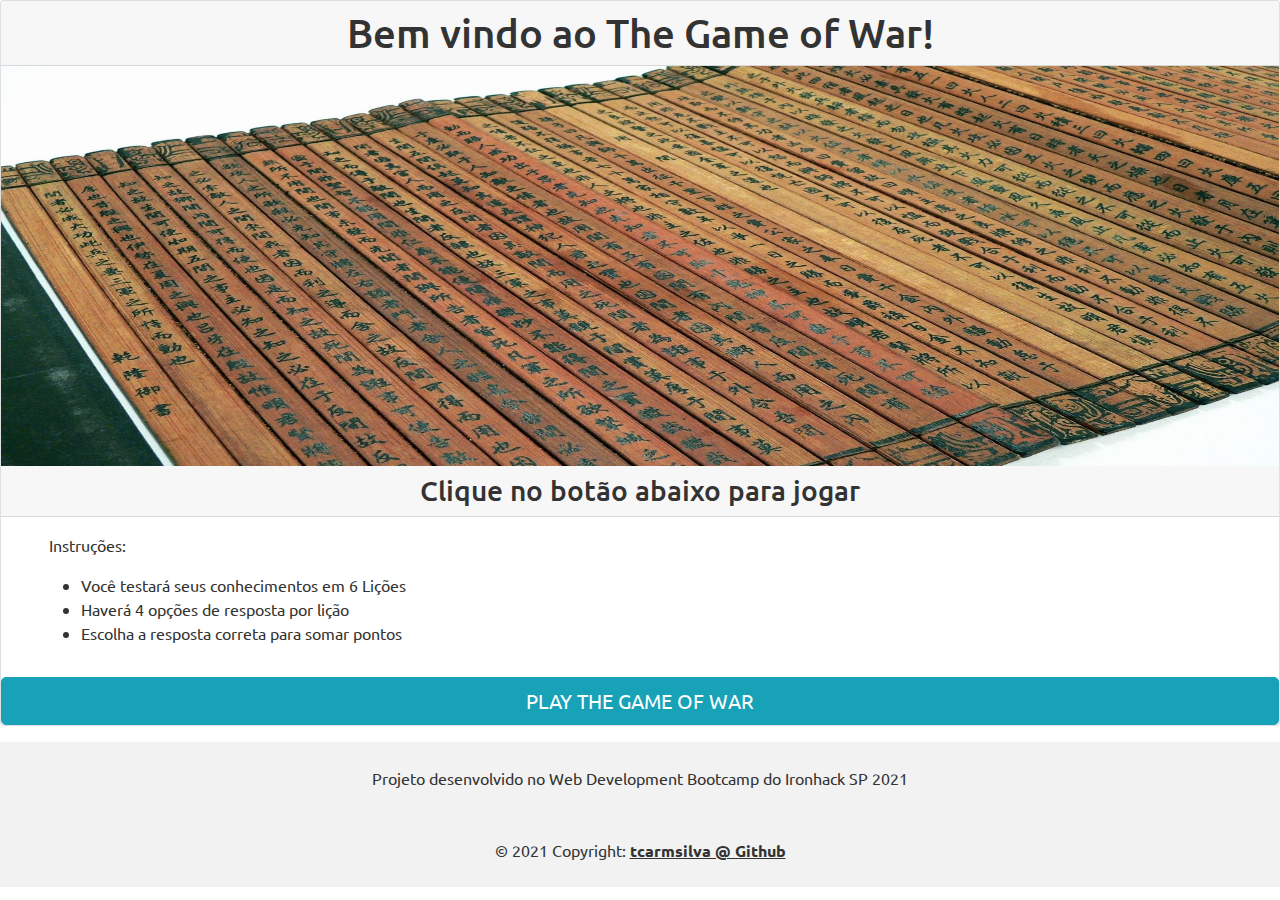
<file: index.html>
<!doctype html>
<html lang="en">

<head>
  <!-- Required meta tags -->
  <meta charset="utf-8">
  <meta name="viewport" content="width=device-width, initial-scale=1, shrink-to-fit=no">

  <!-- Bootstrap CSS -->
  <link rel="stylesheet" href="https://stackpath.bootstrapcdn.com/bootstrap/4.1.3/css/bootstrap.min.css"
  integrity="sha384-MCw98/SFnGE8fJT3GXwEOngsV7Zt27NXFoaoApmYm81iuXoPkFOJwJ8ERdknLPMO" crossorigin="anonymous" />
<link rel="stylesheet" href="bootstrap.min.css" />

<link rel="stylesheet" href="style.css" />

  <title>Projeto Ironhack 1 - The Game of War</title>
</head>

<body>
    
  
        <!-- Game Start -->
      
        <div id="endGame">
          <div class="card mb-3">

              <h1 class="card-header px-5 text-center"><span>Bem vindo ao The Game of War!</span></h1>
              <div>
                  <img src="./case-images/art.jpg" class="d-block user-select-none" width="100%" height="400">
              </div>

              <h3 class="card-header px-5 text-center">Clique no botão abaixo para jogar</h3>


              <div class="card-body px-5">
                  <p class="card-text" id="bodyFinal">Instruções:</p>
                    <ul>
                      <li>Você testará seus conhecimentos em 6 Lições</li>
                      <li>Haverá 4 opções de resposta por lição</li>
                      <li>Escolha a resposta correta para somar pontos</li>
                    </ul>
              </div>

              <a href="game.html" class="btn btn-info btn-lg btn-block">PLAY THE GAME OF WAR</a>

          </div>
        </div>


      <!-- Copyright -->
        <footer>
              <div class="text-center p-4" style="background-color: rgba(0, 0, 0, 0.05);">
                  Projeto desenvolvido no Web Development Bootcamp do Ironhack SP 2021
              </div>
              <div class="text-center p-4" style="background-color: rgba(0, 0, 0, 0.05);">
                  © 2021 Copyright:
                  <a class="text-reset fw-bold" href="https://github.com/tcarmsilva/">tcarmsilva @ Github</a>
              </div>
        </footer>








  <!-- Optional JavaScript -->
  <!-- jQuery first, then Popper.js, then Bootstrap JS -->
  <script src="https://code.jquery.com/jquery-3.3.1.slim.min.js"
    integrity="sha384-q8i/X+965DzO0rT7abK41JStQIAqVgRVzpbzo5smXKp4YfRvH+8abtTE1Pi6jizo" crossorigin="anonymous">
  </script>
  <script src="https://cdnjs.cloudflare.com/ajax/libs/popper.js/1.14.3/umd/popper.min.js"
    integrity="sha384-ZMP7rVo3mIykV+2+9J3UJ46jBk0WLaUAdn689aCwoqbBJiSnjAK/l8WvCWPIPm49" crossorigin="anonymous">
  </script>
  <script src="https://stackpath.bootstrapcdn.com/bootstrap/4.1.3/js/bootstrap.min.js"
    integrity="sha384-ChfqqxuZUCnJSK3+MXmPNIyE6ZbWh2IMqE241rYiqJxyMiZ6OW/JmZQ5stwEULTy" crossorigin="anonymous">
  </script>
</body>

</html>
</file>
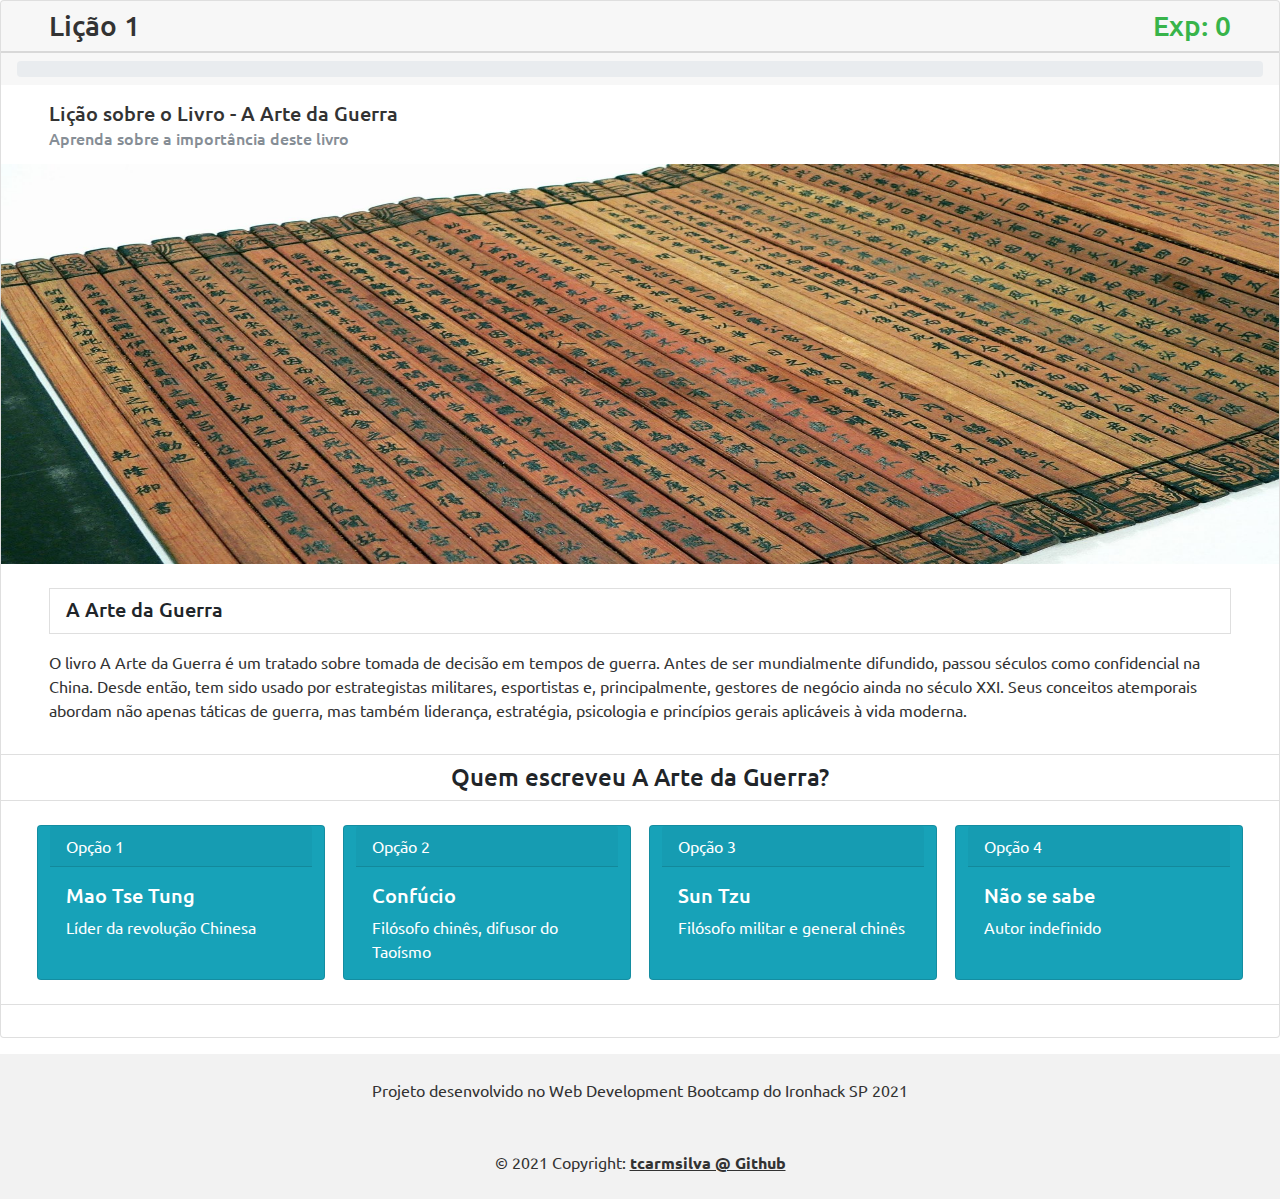
<file: game.html>
<!doctype html>
<html lang="en">

<head>
    <!-- Required meta tags -->
    <meta charset="utf-8">
    <meta name="viewport" content="width=device-width, initial-scale=1, shrink-to-fit=no">
    <meta http-equiv="X-UA-Compatible" content="ie=edge" />

    <!-- Bootstrap CSS -->
    <link rel="stylesheet" href="https://stackpath.bootstrapcdn.com/bootstrap/4.1.3/css/bootstrap.min.css"
        integrity="sha384-MCw98/SFnGE8fJT3GXwEOngsV7Zt27NXFoaoApmYm81iuXoPkFOJwJ8ERdknLPMO" crossorigin="anonymous" />
    <link rel="stylesheet" href="bootstrap.min.css" />

    <link rel="stylesheet" href="style.css" />

    <title>Projeto Ironhack 1 - The Game of War</title>
</head>

<body>

    <!-- Game Area -->
    <div id="gameArea">
        <div class="card mb-3">
            <h3 class="card-header px-5 d-flex justify-content-between"><span id="round">Round #</span><span id="exp"
                    class="text-success">Exp: </span></h3>

            <!-- ProgressBar -->
            <div class="card-footer text-muted">
                <div class="progress">
                    <div id="progressBar" class="progress-bar progress-bar-striped bg-success" role="progressbar"
                        style="width: 50%;" aria-valuenow="25" aria-valuemin="0" aria-valuemax="100"></div>
                </div>
            </div>

            <div class="card-body px-5">
                <h5 id="title" class="card-title">Lição sobre ...</h5>
                <h6 id="subtitle" class="card-subtitle text-muted">Aprenda ...</h6>
            </div>
            <div>
                <img src="./case-images/art.jpg" class="d-block user-select-none" width="100%" height="400">
            </div>

            <div class="card-body px-5">

                <!-- Quote -->

                <div class="mt-2 mb-3">
                    <a href="#" class="list-group-item flex-column align-items-start">
                        <div class="d-flex w-100 justify-content-between">
                            <h5 class="mb-1 text-center" id="quote">“Quote” Sun Tzu</h5>
                        </div>
                    </a>
                </div>

                 <!-- Texto da lição -->

                <div id="caseText" class="card-text">
                    <p>Paragrafoi 1.</p>
                    <p>Paragrafoi 2.</p>
                </div>

                <!-- Cards de resposta -->

            </div>
            <ul class="list-group list-group-flush">
                <li id="question" class="list-group-item px-5 h4 text-center">Pergunta</li>
                <li class="list-group-item px-5">
                    <div class="row justify-content-lg-between justify-content-center">
                        <div class="card text-white bg-info mb-3 mt-2 mr-2 ml-2 answer" style="max-width: 18rem;"
                            id="card1" data-toggle="modal" data-target="#exampleModalWrong" data-backdrop="static"
                            data-keyboard="false">
                            <div class="card-header">Opção 1</div>
                            <div class="card-body">
                                <h5 id="option1Title" class="card-title">Titulo do card 1</h5>
                                <p id="option1Text" class="card-text">Texto do card 1.</p>
                            </div>
                        </div>
                        <div class="card text-white bg-info mb-3 mt-2 mr-2 ml-2 answer" style="max-width: 18rem;"
                            id="card2" data-toggle="modal" data-target="#exampleModalWrong" data-backdrop="static"
                            data-keyboard="false">
                            <div class="card-header">Opção 2</div>
                            <div class="card-body">
                                <h5 id="option2Title" class="card-title">Titulo do card 2</h5>
                                <p id="option2Text" class="card-text">Texto do card 2.</p>
                            </div>
                        </div>
                        <div class="card text-white bg-info mb-3 mt-2 mr-2 ml-2 answer" style="max-width: 18rem;"
                            id="card3" data-toggle="modal" data-target="#exampleModalWrong" data-backdrop="static"
                            data-keyboard="false">
                            <div class="card-header">Opção 3</div>
                            <div class="card-body">
                                <h5 id="option3Title" class="card-title">Titulo do card 3</h5>
                                <p id="option3Text" class="card-text">Texto do card 3.</p>
                            </div>
                        </div>
                        <div class="card text-white bg-info mb-3 mt-2 mr-2 ml-2 answer" style="max-width: 18rem;"
                            id="card4" data-toggle="modal" data-target="#exampleModalWrong" data-backdrop="static"
                            data-keyboard="false">
                            <div class="card-header">Opção 4</div>
                            <div class="card-body">
                                <h5 id="option4Title" class="card-title">Titulo do card 4</h5>
                                <p id="option4Text" class="card-text">Texto do card 4.</p>
                            </div>
                        </div>

                    </div>
                </li>
            </ul>
            <div class="card-body text-center">
                <a id="previousLesson" href="#" class="card-link">Previous Lesson</a>
                <a id="nextLesson" href="#" class="card-link">Next Lesson</a>
            </div>
    




            <!-- Button trigger para usar nos cards de respostas
            <button type="button" class="btn btn-primary" data-toggle="modal" data-target="#exampleModalRight">
            Launch demo modal
            </button> -->

            <!-- Modal resposta correta-->
            <div class="modal fade" id="exampleModalRight" tabindex="-1" role="dialog"
                aria-labelledby="exampleModalLabel" aria-hidden="true">
                <div class="modal-dialog" role="document">
                    <div class="modal-content">
                        <div class="modal-header">
                            <h5 class="modal-title text-success" id="exampleModalLabel">Resposta correta!</h5>
                        </div>
                        <div class="modal-body" id="modalRightBody">
                            <p>Blablabla texto da resposta correta</p>
                        </div>
                        <div class="modal-footer">
                            <button type="button" class="btn btn-info" data-dismiss="modal"
                                id="nextLessonRight">Próxima Lição</button>
                        </div>
                    </div>
                </div>
            </div>


            <!-- Modal resposta errada-->
            <div class="modal fade" id="exampleModalWrong" tabindex="-1" role="dialog"
                aria-labelledby="exampleModalLabel" aria-hidden="true">
                <div class="modal-dialog" role="document">
                    <div class="modal-content">
                        <div class="modal-header">
                            <h5 class="modal-title text-danger" id="exampleModalLabel">Resposta errada!</h5>
                        </div>
                        <div class="modal-body" id="modalWrongBody">
                            <p>Blablabla texto da resposta errada</p>
                        </div>
                        <div class="modal-footer">
                            <button type="button" class="btn btn-info" data-dismiss="modal"
                                id="nextLessonWrong">Próxima Lição</button>
                        </div>
                    </div>
                </div>
            </div>
        </div>
    </div>

    <!-- End Game -->
    <div id="endGame">
        <div class="card mb-3">

            <h1 class="card-header px-5 text-center"><span>Fim de Jogo!</span></h1>
            <div>
                <img src="./case-images/art.jpg" class="d-block user-select-none" width="100%" height="400">
            </div>

            <h3 class="card-header px-5 text-center">Sua pontuação final foi: <span id="expFinal">0</span></h3>

            <div class="card-body px-5">
                <h5 class="card-title" id="tituloFinal">Obrigada por jogar The Game of War!</h5>
                <h6 class="card-subtitle text-muted" id="subtituloFinal">Espero que você tenha apreciado esses milenares
                    conhecimentos sobre estratégia, guerra e liderança :)</h6>
            </div>


            <div class="card-body px-5">
                <p class="card-text" id="bodyFinal">Este jogo foi feito com base em um artigo que eu escrevi usando os
                    conceitos da A Arte da Guerra para analisar como o Magazine Luiza e iFood "venceram" o Covid-19.
                    Este artigo será publicado no livro anual do IFL-SP em agosto.</p>
            </div>
        </div>
    </div>


    <!-- Copyright -->
   <footer>
        <div class="text-center p-4" style="background-color: rgba(0, 0, 0, 0.05);">
            Projeto desenvolvido no Web Development Bootcamp do Ironhack SP 2021
        </div>
        <div class="text-center p-4" style="background-color: rgba(0, 0, 0, 0.05);">
            © 2021 Copyright:
            <a class="text-reset fw-bold" href="https://github.com/tcarmsilva/">tcarmsilva @ Github</a>
        </div>
    </footer>
  

    <!-- Optional JavaScript -->
    <!-- jQuery first, then Popper.js, then Bootstrap JS -->
    <script src="https://code.jquery.com/jquery-3.3.1.slim.min.js"
        integrity="sha384-q8i/X+965DzO0rT7abK41JStQIAqVgRVzpbzo5smXKp4YfRvH+8abtTE1Pi6jizo" crossorigin="anonymous">
    </script>
    <script src="https://cdnjs.cloudflare.com/ajax/libs/popper.js/1.14.3/umd/popper.min.js"
        integrity="sha384-ZMP7rVo3mIykV+2+9J3UJ46jBk0WLaUAdn689aCwoqbBJiSnjAK/l8WvCWPIPm49" crossorigin="anonymous">
    </script>
    <script src="https://stackpath.bootstrapcdn.com/bootstrap/4.1.3/js/bootstrap.min.js"
        integrity="sha384-ChfqqxuZUCnJSK3+MXmPNIyE6ZbWh2IMqE241rYiqJxyMiZ6OW/JmZQ5stwEULTy" crossorigin="anonymous">
    </script>
    <script src="logic.js"></script>
</body>

</html>
</file>
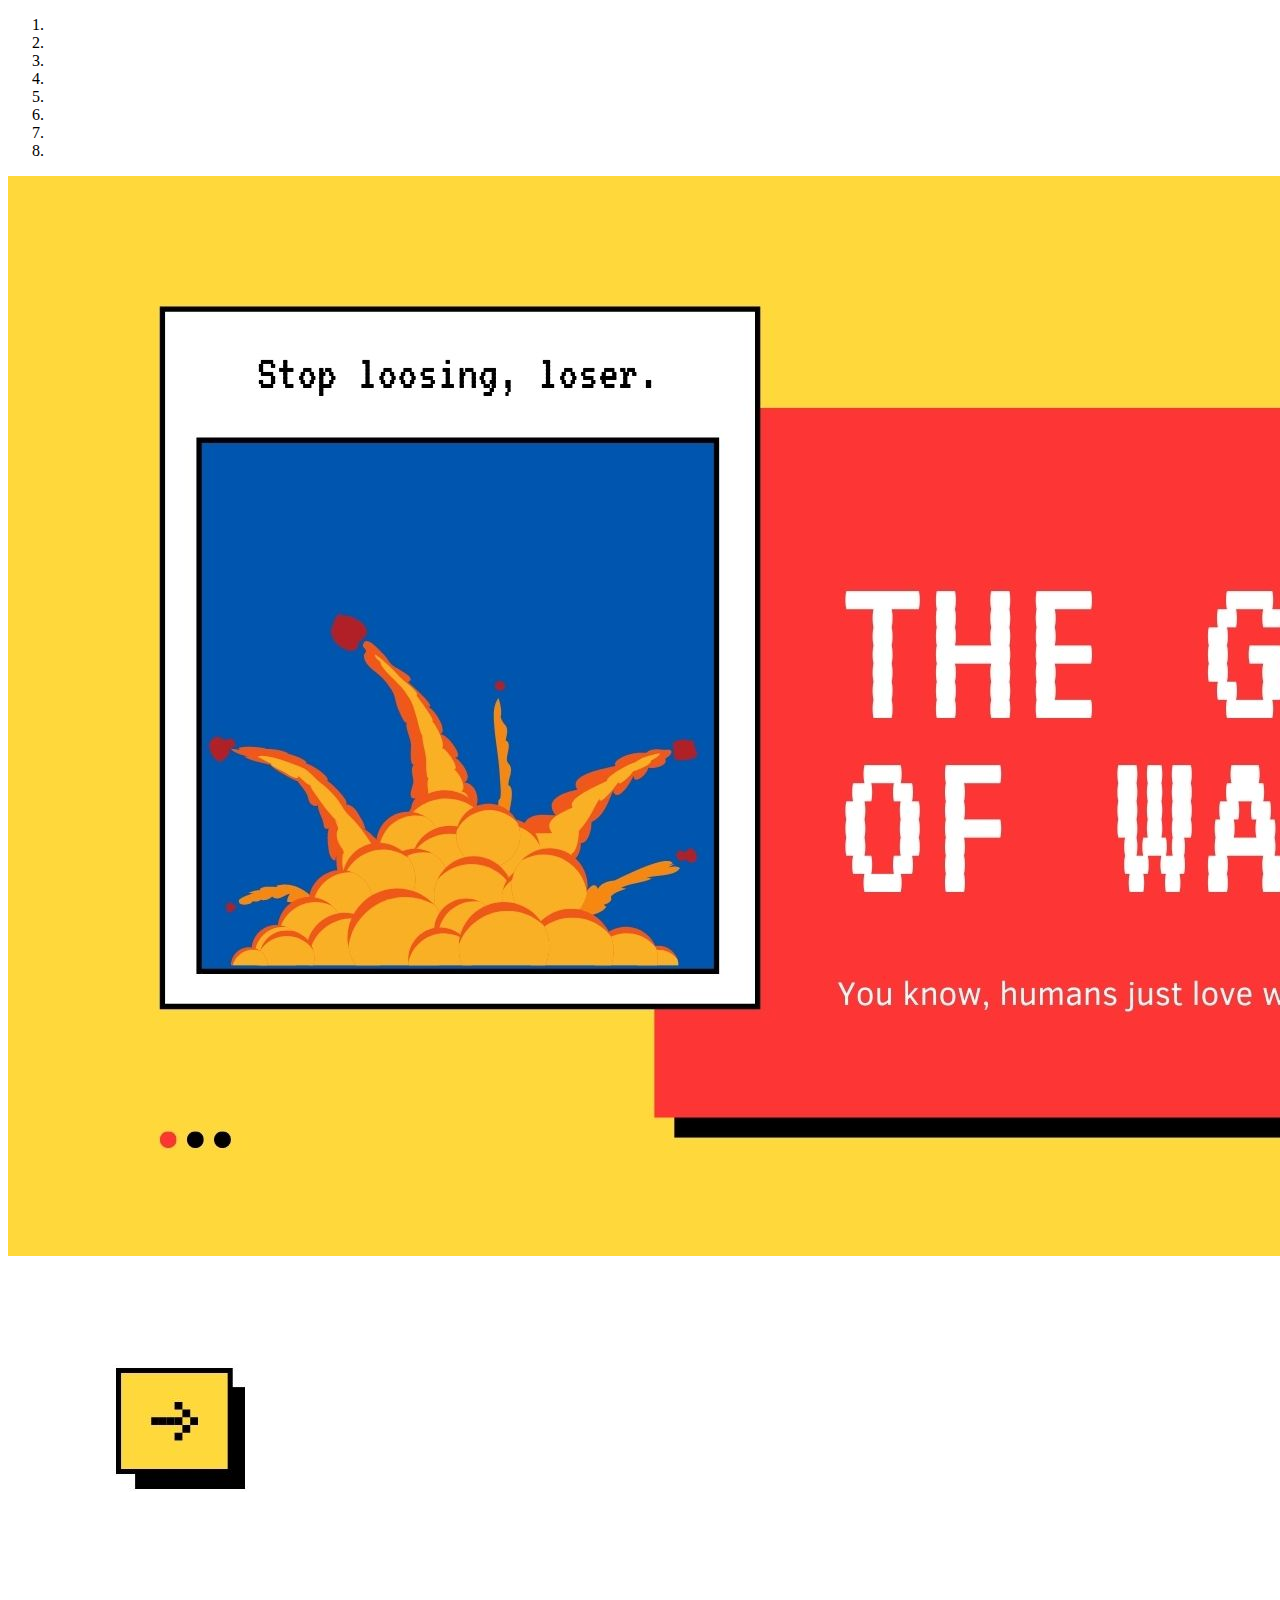
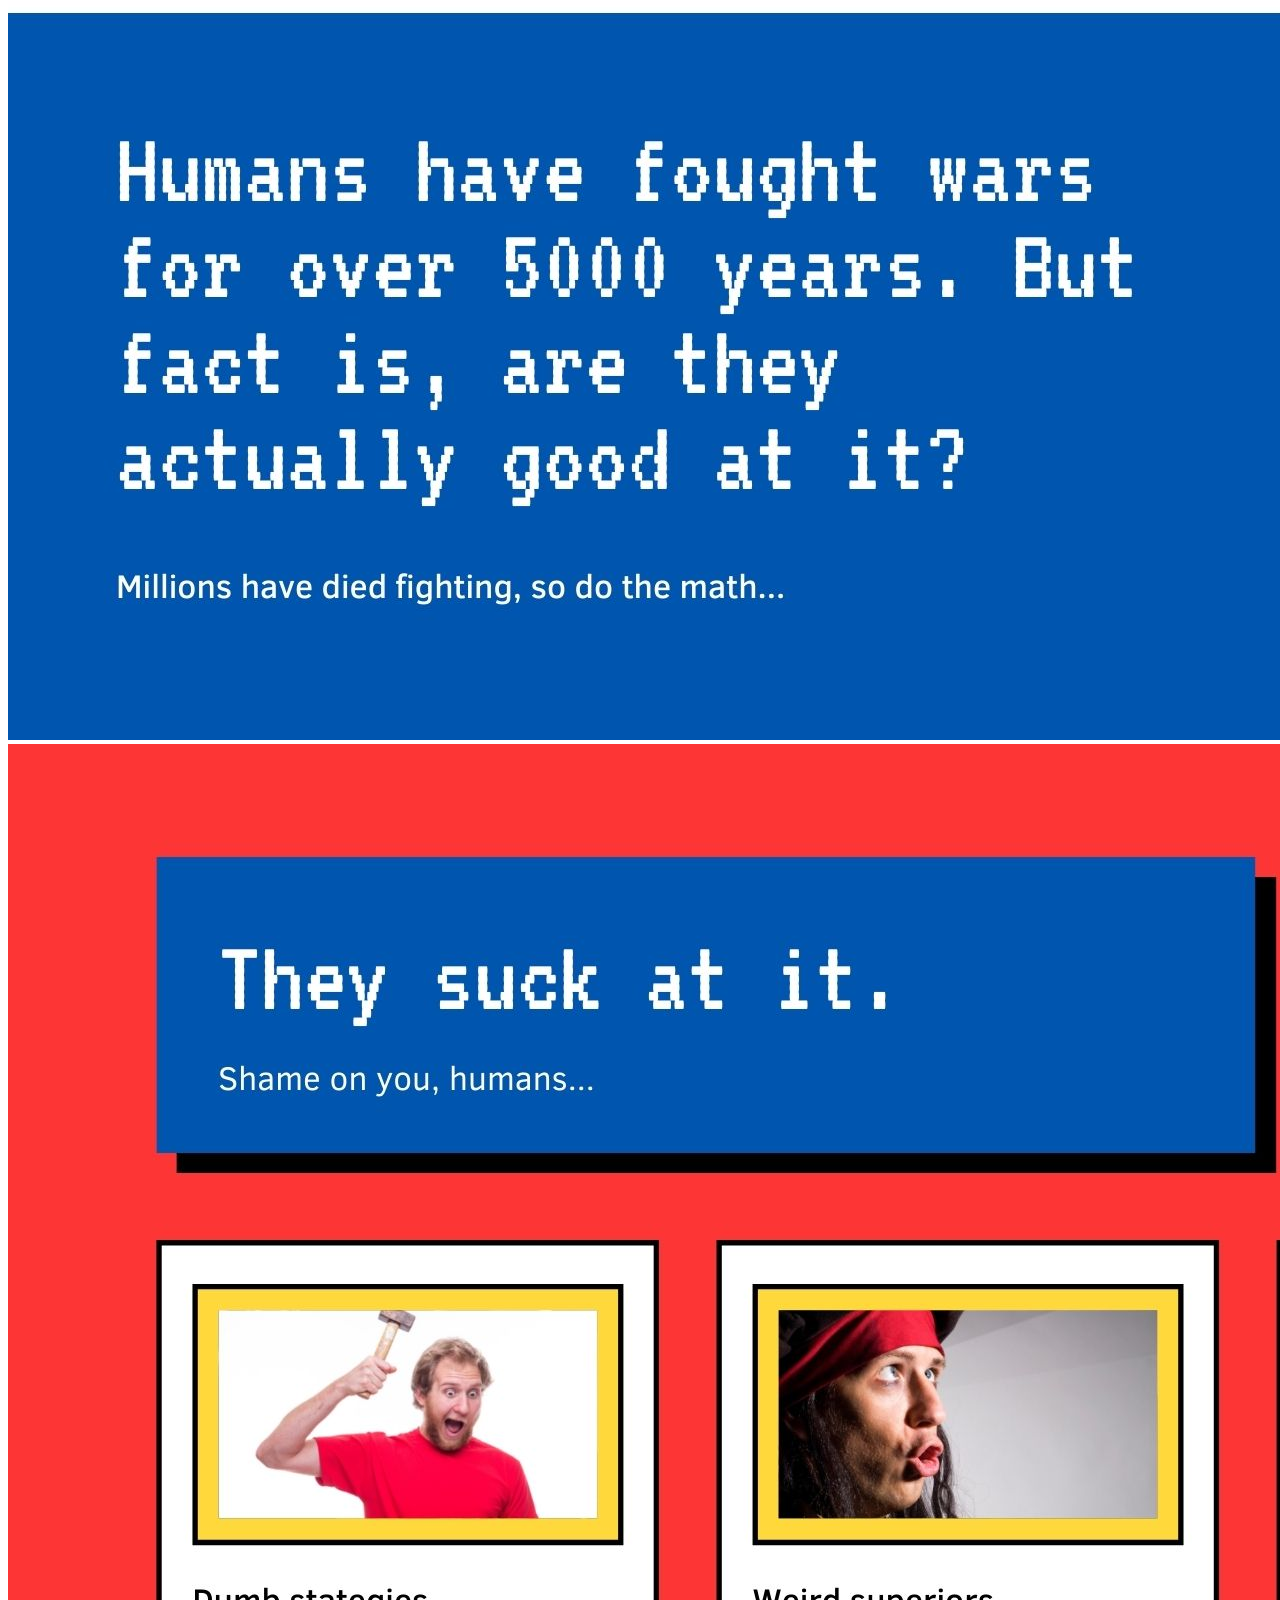
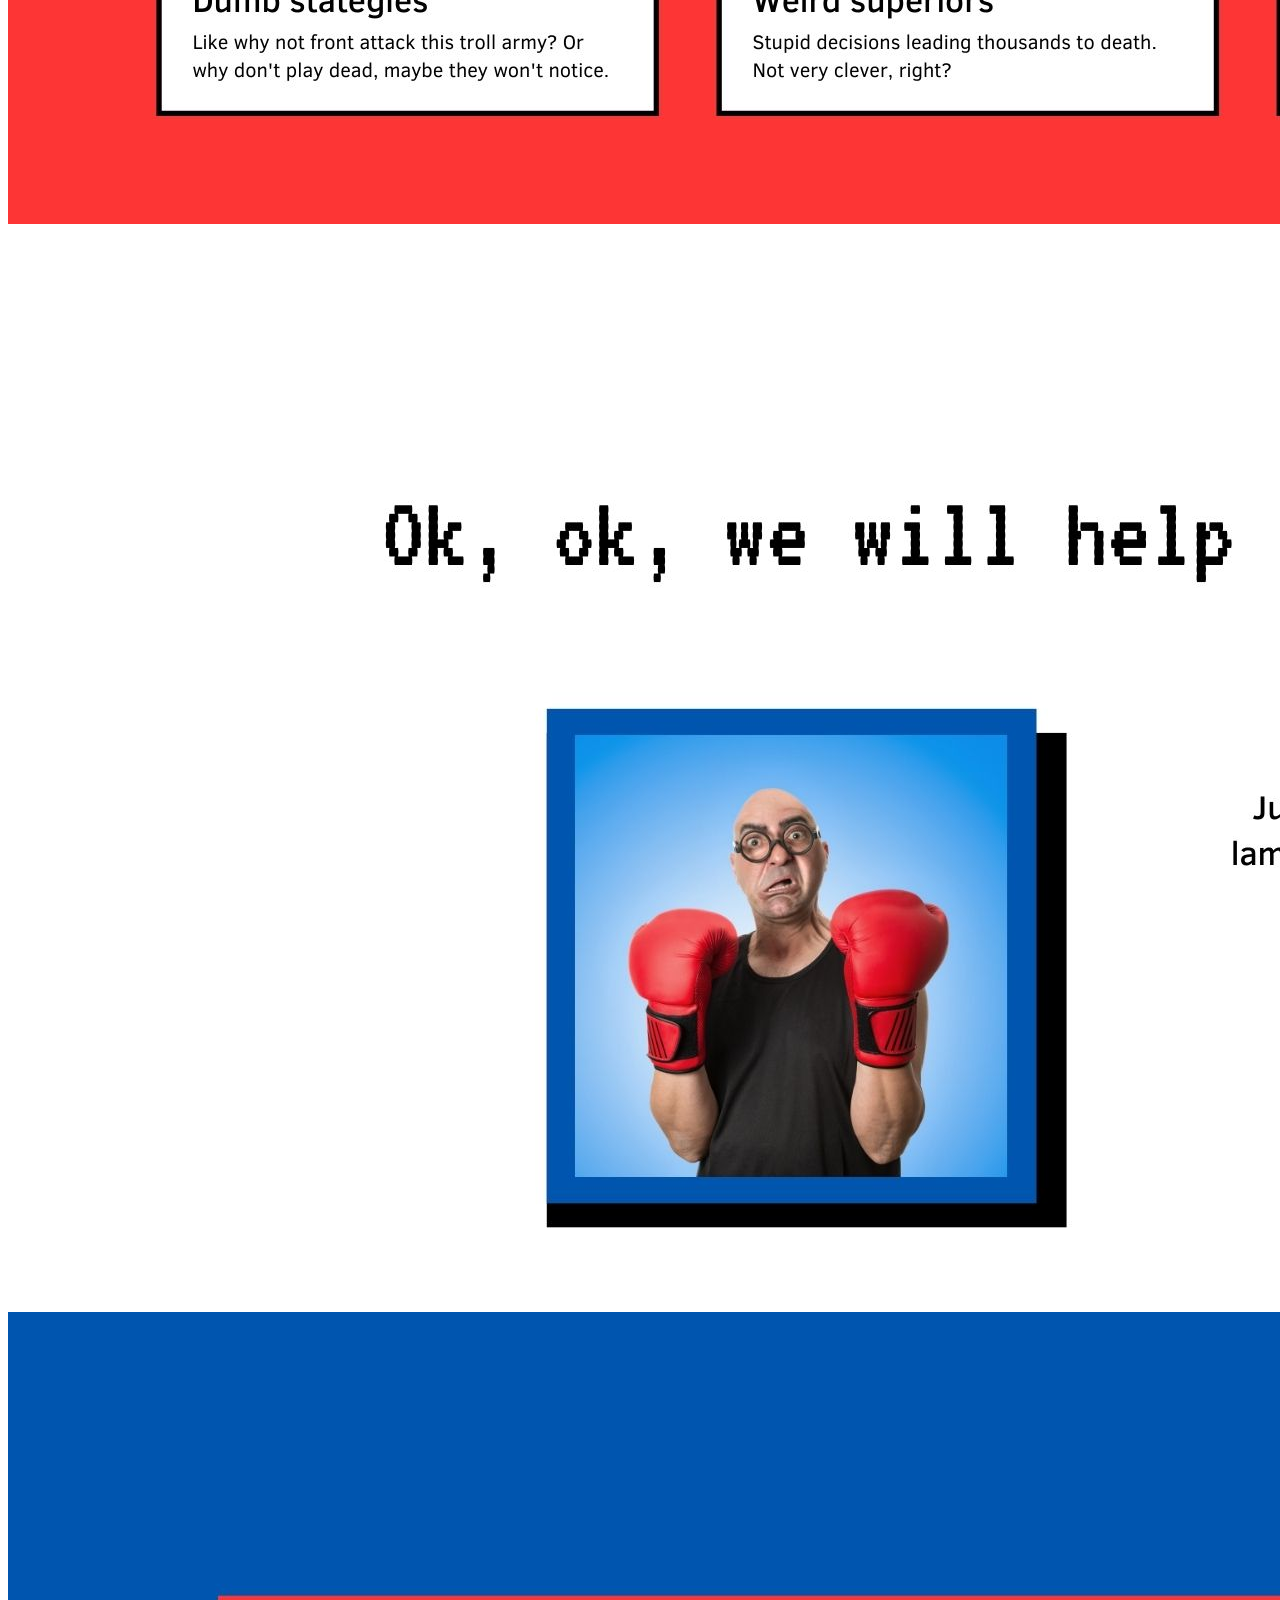
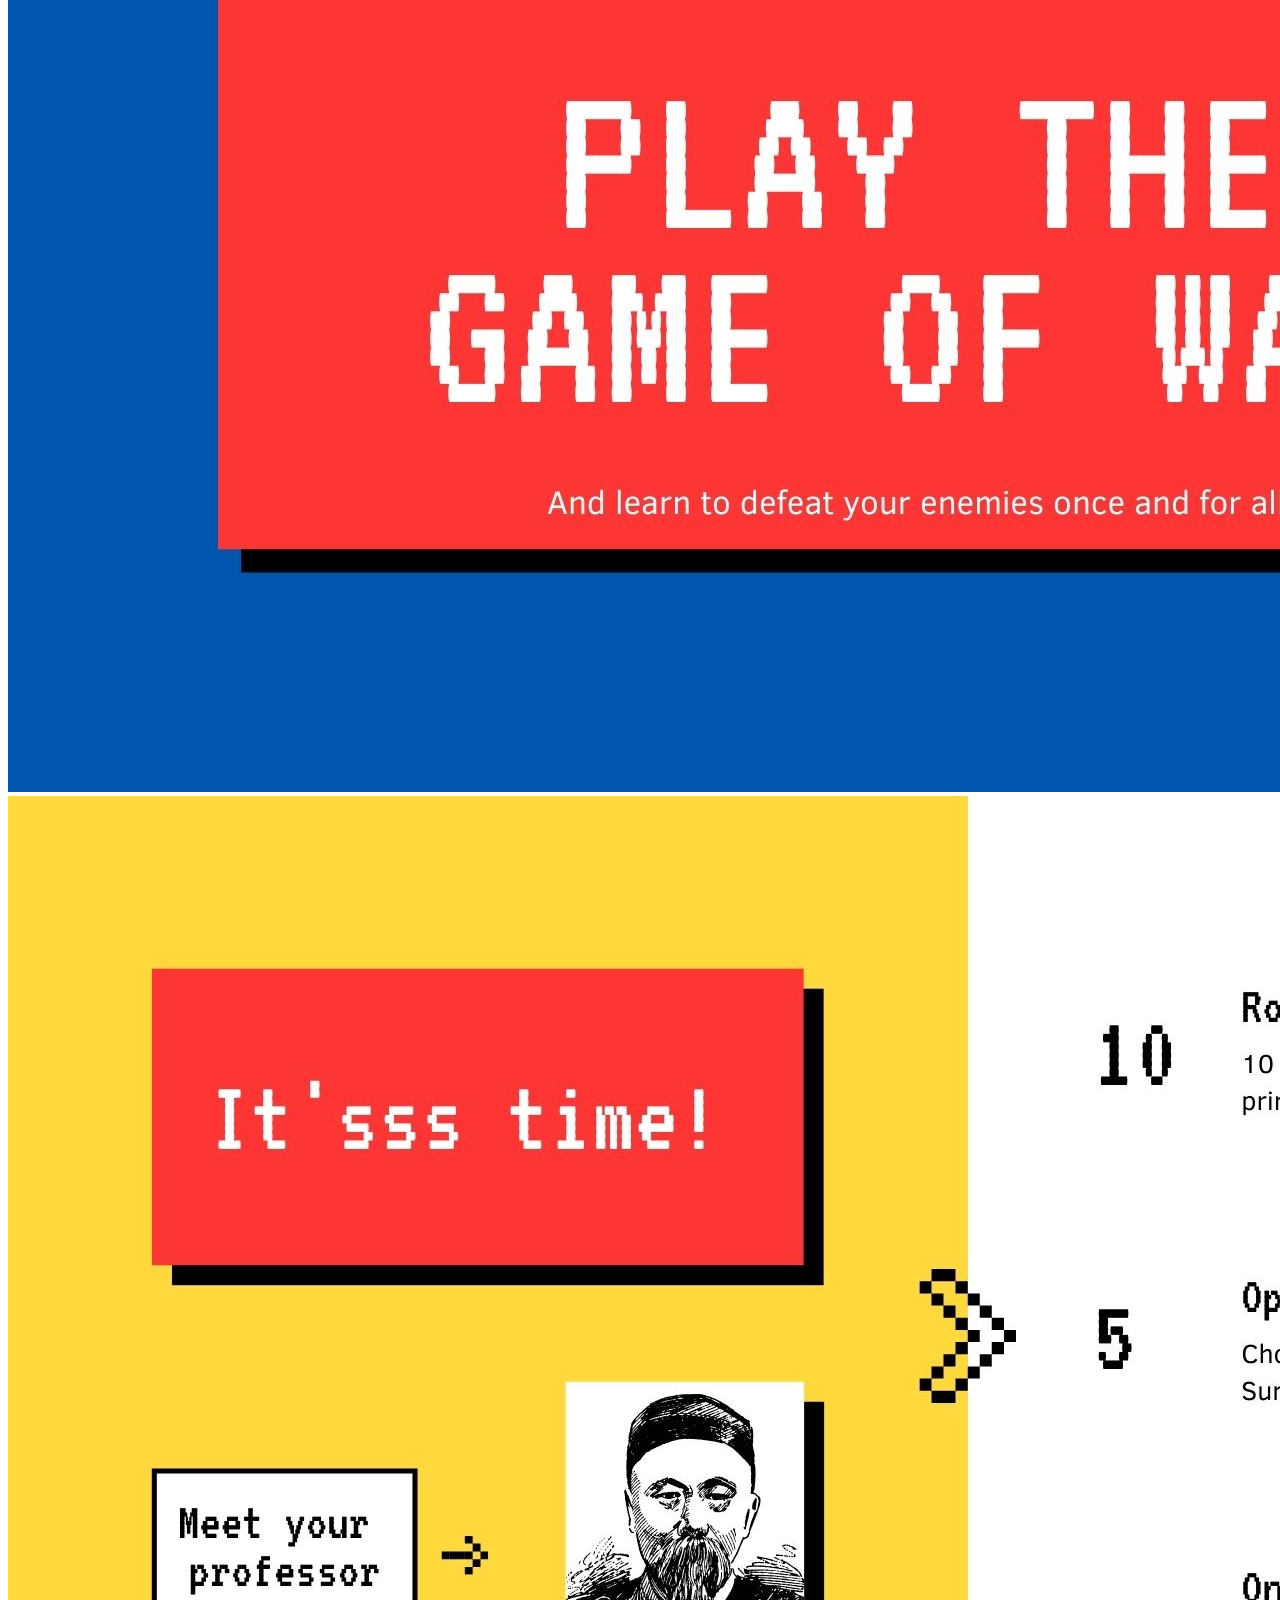
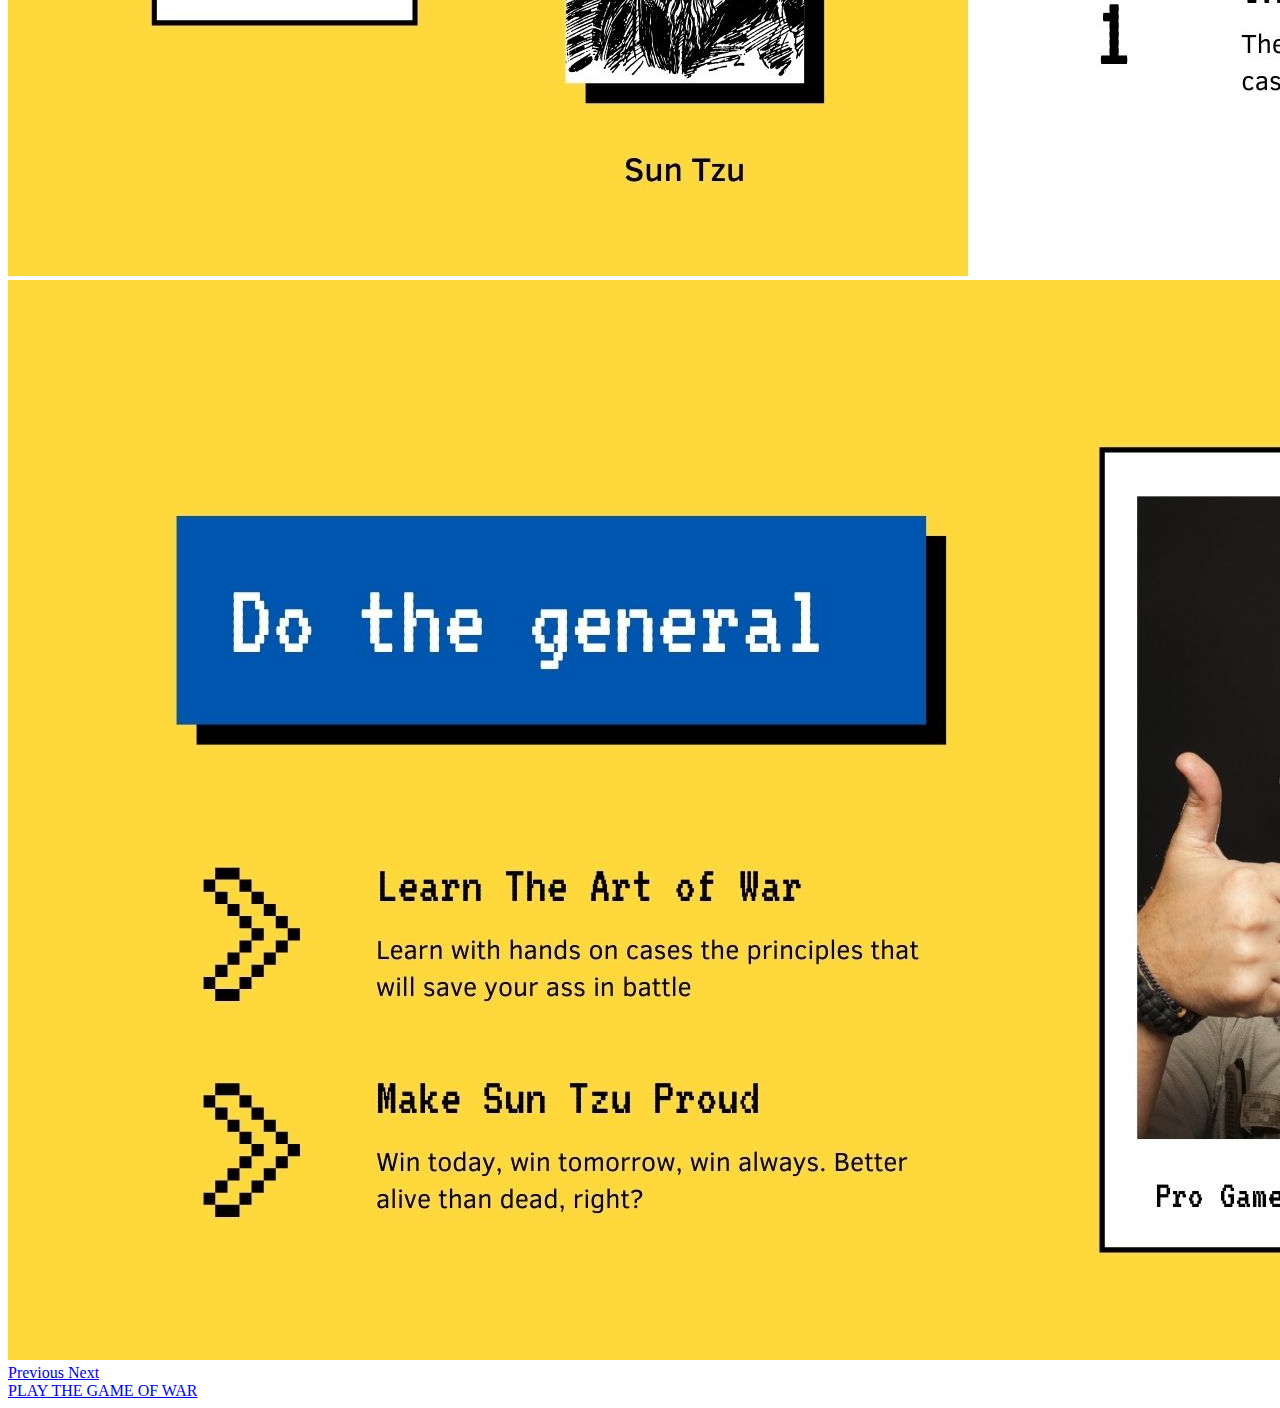
<file: intro.html>
<!doctype html>
<html lang="en">

<head>
  <!-- Required meta tags -->
  <meta charset="utf-8">
  <meta name="viewport" content="width=device-width, initial-scale=1, shrink-to-fit=no">

  <!-- Bootstrap CSS -->
  <link rel="stylesheet" href="https://stackpath.bootstrapcdn.com/bootstrap/4.1.3/css/bootstrap.min.css"
    integrity="sha384-MCw98/SFnGE8fJT3GXwEOngsV7Zt27NXFoaoApmYm81iuXoPkFOJwJ8ERdknLPMO" crossorigin="anonymous"
    link rel="stylesheet" href="https://bootswatch.com/sketchy//bootstrap.min.css" />

  <title>Projeto Ironhack 1 - The Game of War</title>
</head>

<body>
    
    

        <div id="carouselExampleIndicators" class="carousel slide" data-ride="carousel">
          <ol class="carousel-indicators">
            <li data-target="#carouselExampleIndicators" data-slide-to="0" class="active"></li>
            <li data-target="#carouselExampleIndicators" data-slide-to="1"></li>
            <li data-target="#carouselExampleIndicators" data-slide-to="2"></li>
            <li data-target="#carouselExampleIndicators" data-slide-to="3"></li>
            <li data-target="#carouselExampleIndicators" data-slide-to="4"></li>
            <li data-target="#carouselExampleIndicators" data-slide-to="5"></li>
            <li data-target="#carouselExampleIndicators" data-slide-to="6"></li>
            <li data-target="#carouselExampleIndicators" data-slide-to="10"></li>
          </ol>
          <div class="carousel-inner">

            <div class="carousel-item active">
              <img class="d-block w-100" src="/Intro-pics/1.jpg" alt="First slide">
            </div>
            <div class="carousel-item">
              <img class="d-block w-100" src="/Intro-pics/2.jpg" alt="Second slide">
            </div>
            <div class="carousel-item">
              <img class="d-block w-100" src="/Intro-pics/3.jpg" alt="Third slide">
            </div>
            <div class="carousel-item">
              <img class="d-block w-100" src="/Intro-pics/4.jpg" alt="Third slide">
            </div>
            <div class="carousel-item">
              <img class="d-block w-100" src="/Intro-pics/5.jpg" alt="Third slide">
            </div>
            <div class="carousel-item">
              <img class="d-block w-100" src="/Intro-pics/6.jpg" alt="Third slide">
            </div>
            <div class="carousel-item">
              <img class="d-block w-100" src="/Intro-pics/10.jpg" alt="Third slide">
            </div>

          </div>
          <a class="carousel-control-prev" href="#carouselExampleIndicators" role="button" data-slide="prev">
            <span class="carousel-control-prev-icon" aria-hidden="true"></span>
            <span class="sr-only">Previous</span>
          </a>
          <a class="carousel-control-next" href="#carouselExampleIndicators" role="button" data-slide="next">
            <span class="carousel-control-next-icon" aria-hidden="true"></span>
            <span class="sr-only">Next</span>
          </a>
        </div>

        <a href="game.html" class="btn btn-primary btn-lg btn-block">PLAY THE GAME OF WAR</a>

  <!-- Footer -->

  <!-- Optional JavaScript -->
  <!-- jQuery first, then Popper.js, then Bootstrap JS -->
  <script src="https://code.jquery.com/jquery-3.3.1.slim.min.js"
    integrity="sha384-q8i/X+965DzO0rT7abK41JStQIAqVgRVzpbzo5smXKp4YfRvH+8abtTE1Pi6jizo" crossorigin="anonymous">
  </script>
  <script src="https://cdnjs.cloudflare.com/ajax/libs/popper.js/1.14.3/umd/popper.min.js"
    integrity="sha384-ZMP7rVo3mIykV+2+9J3UJ46jBk0WLaUAdn689aCwoqbBJiSnjAK/l8WvCWPIPm49" crossorigin="anonymous">
  </script>
  <script src="https://stackpath.bootstrapcdn.com/bootstrap/4.1.3/js/bootstrap.min.js"
    integrity="sha384-ChfqqxuZUCnJSK3+MXmPNIyE6ZbWh2IMqE241rYiqJxyMiZ6OW/JmZQ5stwEULTy" crossorigin="anonymous">
  </script>
</body>

</html>
</file>
<file: style.css>
.answer:hover{
    background-color: black !important;
    cursor:pointer;

};
</file>
